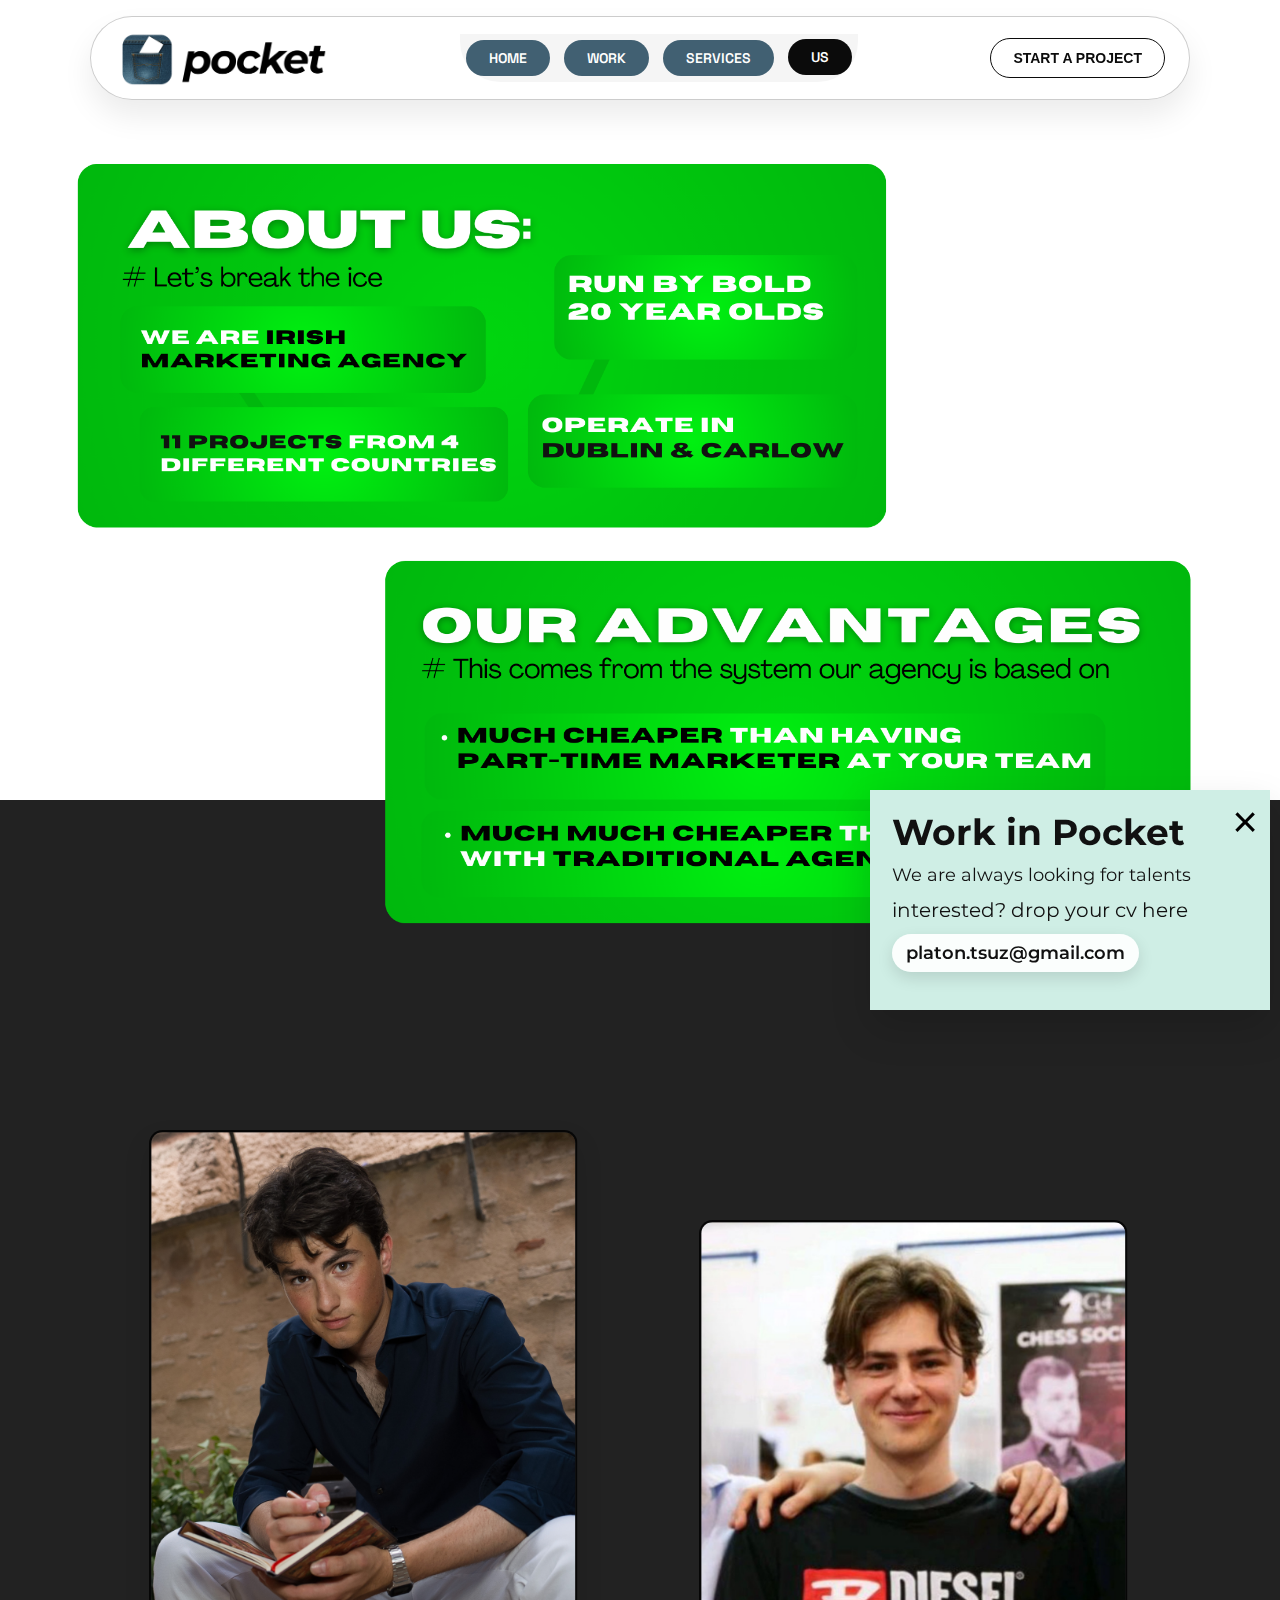
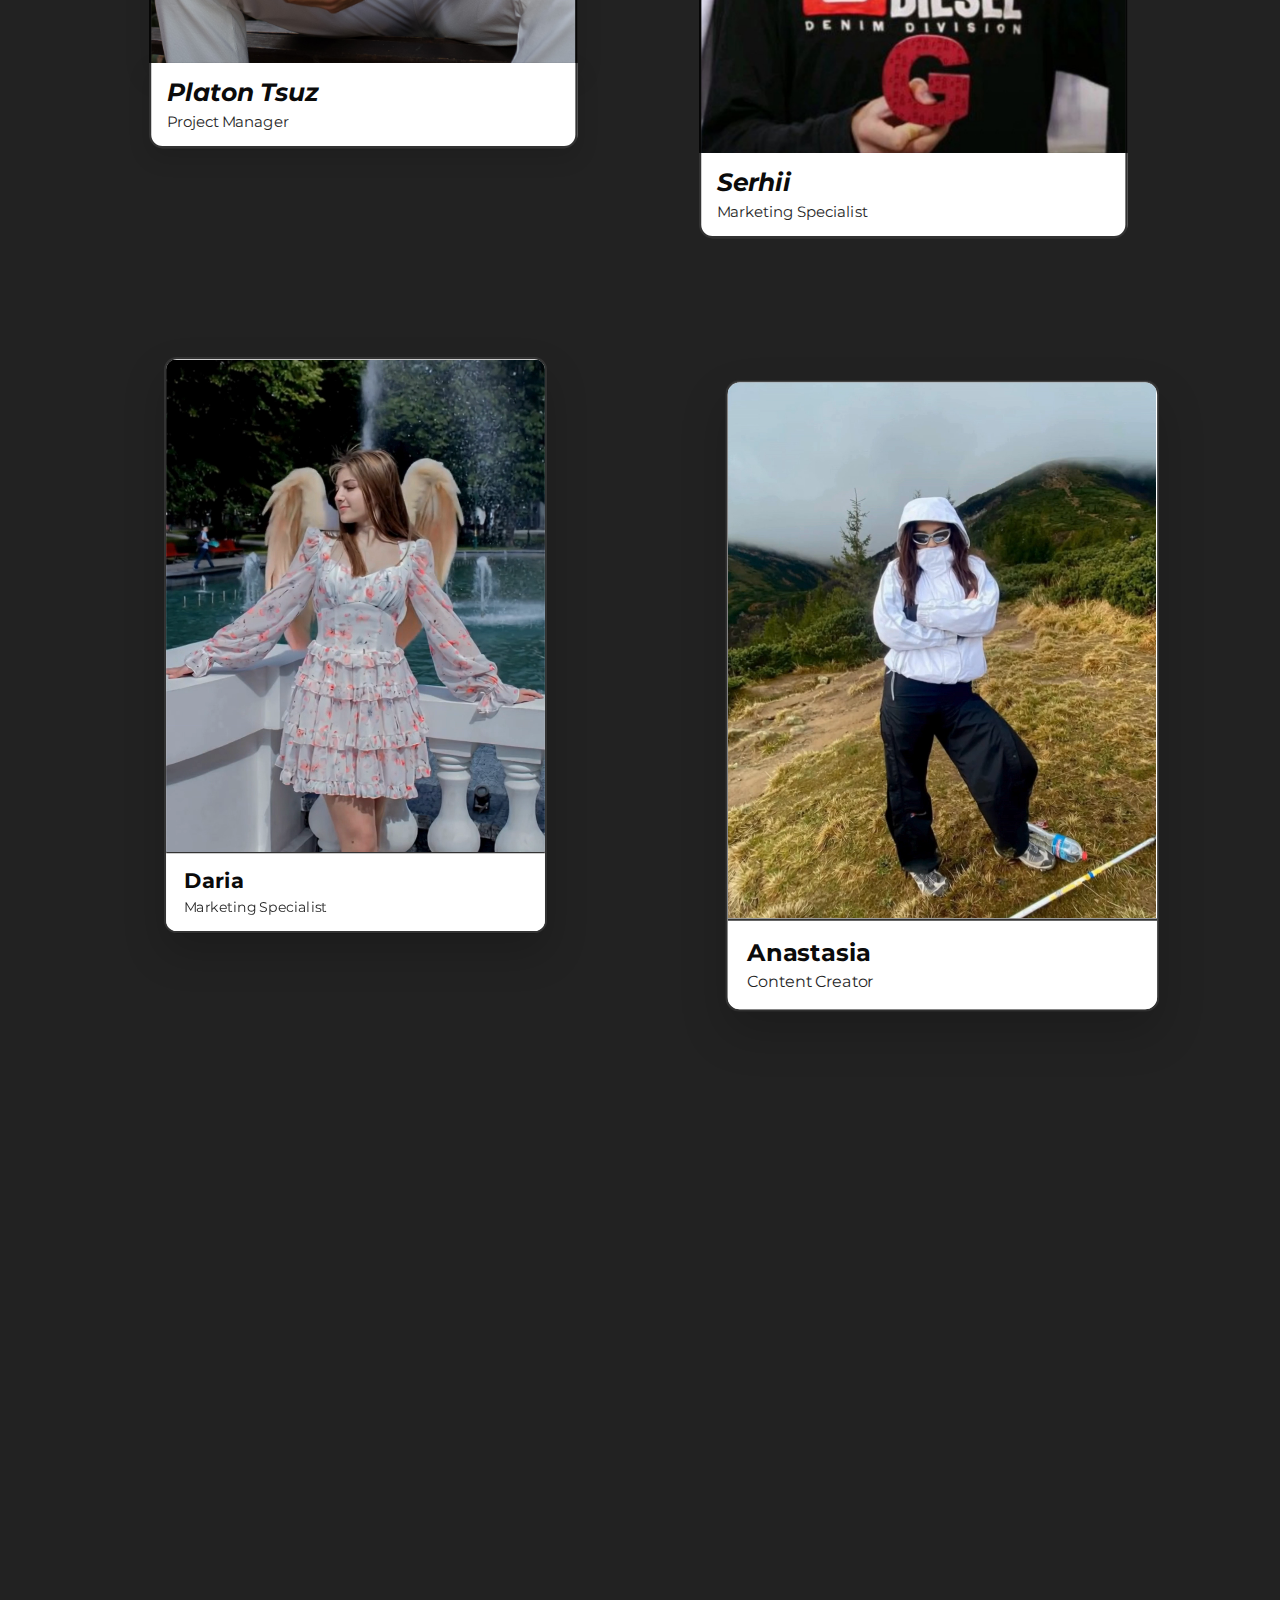
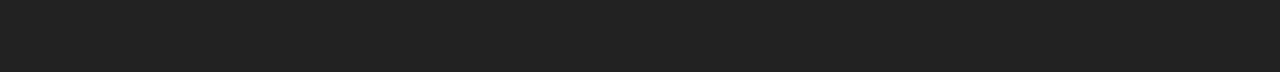
<file: us.html>
<!doctype html>
<html lang="en">
  <head>
    <meta charset="utf-8" />
    <meta name="viewport" content="width=device-width, initial-scale=1" />
    <title>Pocket Agency | Us</title>
    <link rel="stylesheet" href="styles.css" />
  </head>
  <body class="us-page">
    <header class="site-nav">
      <a class="logo" href="index.html">
        <img src="assets/logo.png" alt="Pocket Agency" />
      </a>
      <nav class="sub-nav">
        <a class="active" href="us.html#spirit">Spirit</a>
        <a href="us.html#roster">Roster</a>
      </nav>
      <nav class="nav-links">
        <a href="index.html">Home</a>
        <a href="work.html">Work</a>
        <a href="services.html">Services</a>
        <a class="active" href="us.html">Us</a>
      </nav>
      <button class="menu-toggle" type="button" aria-label="Open menu">
        <span></span>
        <span></span>
      </button>
      <button class="btn nav-cta magnetic">Start a Project</button>
    </header>

    <div class="mobile-menu" aria-hidden="true">
      <div class="mobile-menu-overlay"></div>
      <div class="mobile-menu-panel">
        <div class="mobile-menu-header">
          <a class="logo" href="index.html">
            <img src="assets/logo.png" alt="Pocket Agency" />
          </a>
          <button class="menu-close" type="button" aria-label="Close menu">
            <span></span>
            <span></span>
          </button>
        </div>
        <nav class="mobile-menu-links">
          <a href="index.html">Home</a>
          <a href="work.html">Work</a>
          <a href="services.html">Services</a>
          <a class="active" href="us.html#roster">About Us</a>
          <a href="#" data-contact>Contact Us</a>
        </nav>
      </div>
    </div>

    <main class="site">
      <section class="section us-top-images">
        <img src="assets/about us/about.png" alt="About us graphic" />
        <img src="assets/about us/adv.png" alt="Advantages graphic" />
      </section>
      <div class="us-popup" aria-hidden="false" data-draggable>
        <button class="us-popup-close" type="button" aria-label="Close popup">
          &times;
        </button>
        <h2>Work in Pocket</h2>
        <p class="us-popup-subtitle">We are always looking for talents</p>
        <p class="us-popup-text">interested? drop your cv here</p>
        <span class="us-popup-pill">platon.tsuz@gmail.com</span>
      </div>
      <section class="section us-hero-video">
        <div class="us-video-wrap us-video us-video-anastasia">
          <div class="us-video-card">
            <video
              class="hover-play us-video-media"
              src="assets/about us/anastasia.mp4"
              preload="metadata"
              muted
              playsinline
            ></video>
            <div class="us-video-info">
              <h3>Anastasia</h3>
              <p>Content Creator</p>
            </div>
          </div>
          <span class="us-video-pill">Anastasia - Content Creator</span>
        </div>
        <div class="us-video-wrap us-video us-video-right us-video-dasha">
          <div class="us-video-card">
            <video
              class="hover-play us-video-media"
              src="assets/about us/dasha.mp4"
              preload="metadata"
              muted
              playsinline
            ></video>
            <div class="us-video-info">
              <h3>Daria</h3>
              <p>Marketing Specialist</p>
            </div>
          </div>
          <span class="us-video-pill">Daria - Marketing Specialist</span>
        </div>
      </section>
      <!--
      <section class="section us-about">
        <div class="about-card">
          <h1>About us:</h1>
          <ul>
            <li>
              We are Irish marketing agency
            </li>
            <li>Run by bold 20 year olds</li>
            <li>
              11 projects from 4 different
              <br />
              countries
            </li>
            <li>Operate in Dublin &amp; Carlow</li>
          </ul>
        </div>
      </section>
      <section class="section us-advantages">
        <div class="advantages-card">
          <h2>Our Advantages:</h2>
          <div class="advantages-pills">
            <span class="pill" style="--float: 14px; --delay: 0s;">creative</span>
            <span class="pill" style="--float: -12px; --delay: 0.2s;">quick</span>
            <span class="pill" style="--float: 16px; --delay: 0.4s;">flexible</span>
            <span class="pill" style="--float: -10px; --delay: 0.6s;">affortable</span>
          </div>
          <ul>
            <li>
              much cheaper than having
              <br />
              part-time marketer at your team
            </li>
            <li>
              much much cheaper than
              <br />
              other agencies
            </li>
          </ul>
        </div>
      </section>
      -->
      <section class="section us-manager">
        <div class="us-profile-card us-profile-card--manager us-profile-card--shadow us-profile-card--platon">
          <img src="assets/about us/manager.png" alt="Platon Tsuz portrait" />
          <div class="us-profile-info">
            <h3>Platon Tsuz</h3>
            <p>Project Manager</p>
          </div>
        </div>
      </section>
      <section class="section us-manager">
        <div class="us-profile-card us-profile-card--manager us-profile-card--serhii">
          <img src="assets/about us/serega.png" alt="Serhii portrait" />
          <div class="us-profile-info">
            <h3>Serhii</h3>
            <p>Marketing Specialist</p>
          </div>
        </div>
      </section>
    </main>

    <div class="contact-modal" aria-hidden="true">
      <div class="contact-modal-overlay"></div>
      <div class="contact-modal-card" role="dialog" aria-modal="true">
        <h3>Let's Create Together:</h3>
        <p>pocketagency@outlook.com</p>
        <button class="contact-modal-close" type="button">Close</button>
      </div>
    </div>

    <script src="script.js"></script>
  </body>
</html>
</file>
<file: styles.css>
@import url("https://fonts.googleapis.com/css2?family=Montserrat:ital,wght@0,600;0,700;1,700&family=Space+Grotesk:wght@400;500;600;700&display=swap");

:root {
  --white: #ffffff;
  --black: #0b0b0b;
  --green: #00b80d;
  --gray: #1b1b1b;
  --shadow: rgba(0, 0, 0, 0.08);
}

* {
  box-sizing: border-box;
  margin: 0;
  padding: 0;
}

html {
  scroll-behavior: smooth;
}

body {
  font-family: "Space Grotesk", sans-serif;
  background: #00b80d;
  color: var(--black);
  overflow-x: auto;
}

body.g4-page {
  background: #00b80d;
}

body.services-page {
  background: #ffffff;
}

html.services-page,
body.services-page {
  background: #ffffff !important;
}

body.us-page {
  background: linear-gradient(
    to bottom,
    #ffffff 0 800px,
    #222222 800px 100%
  );
}

.us-top-images {
  display: none;
}

@media (min-width: 901px) {
  body.us-page .us-top-images {
    display: flex;
    align-items: flex-start;
    justify-content: space-between;
    gap: 40px;
    width: min(1200px, 92vw);
    margin: 140px auto 0;
    padding-top: 20px;
    transform: translateX(-185px);
  }

  body.us-page .us-top-images img {
    width: min(826px, 69.4vw);
    height: auto;
    display: block;
  }


  body.us-page .us-top-images img:first-child {
    transform: translate(100px, -50px);
  }

  body.us-page .us-top-images img:last-child {
    transform: translate(-460px, 350px);
  }
}

body.work-page {
  background: linear-gradient(
    to bottom,
    #00b80d 0 500px,
    #222222 500px 100%
  );
}

body.dragging-no-select,
body.dragging-no-select * {
  user-select: none;
  -webkit-user-select: none;
}

body.home-page {
  background: #03c11d;
}

.us-popup {
  position: fixed;
  top: 120px;
  right: 80px;
  width: 400px;
  height: 220px;
  background: #cfeee5;
  color: #111111;
  border-radius: 0;
  padding: 20px 22px;
  box-shadow: 0 18px 38px rgba(0, 0, 0, 0.15);
  font-family: "Montserrat", "Montserrat Alternates", "Segoe UI", sans-serif;
  z-index: 900;
  transition: opacity 0.25s ease, transform 0.25s ease;
  overflow: hidden;
  cursor: grab;
  will-change: transform;
}

@media (min-width: 901px) {
  body.us-page .us-popup {
    top: auto;
    right: -200px;
    bottom: -110px;
  }
}

.us-popup:active {
  cursor: grabbing;
}

.us-popup.is-dragging {
  transition: none;
  user-select: none;
  -webkit-user-select: none;
}

.us-popup.is-hidden {
  opacity: 0;
  pointer-events: none;
  transform: translateY(-10px);
}

.us-popup h2 {
  margin: 0 0 10px;
  font-size: 36px;
  font-weight: 700;
}

.us-popup-subtitle {
  margin: 0 0 12px;
  font-size: 18px;
}

.us-popup-text {
  margin: 0 0 12px;
  font-size: 20px;
}

.us-popup-pill {
  display: inline-flex;
  align-items: center;
  padding: 8px 14px;
  border-radius: 999px;
  background: rgba(255, 255, 255, 0.9);
  box-shadow: 0 6px 16px rgba(0, 0, 0, 0.12);
  font-size: 18px;
  font-weight: 600;
}

.us-popup-close {
  position: absolute;
  top: 10px;
  right: 12px;
  border: none;
  background: transparent;
  font-size: 44px;
  cursor: pointer;
  line-height: 1;
}

.us-popup-close:focus {
  outline: 2px solid rgba(0, 0, 0, 0.2);
  outline-offset: 2px;
}

.us-team-cards {
  display: none;
}

body.sb-page {
  background: #ffffff;
  overflow-x: hidden;
}

.us-hero-video {
  padding-top: 120px;
  padding-bottom: 40px;
}

.us-hero-video video {
  width: 100%;
  max-height: none;
  object-fit: contain;
  display: block;
  border-radius: 0;
  box-shadow: none;
  margin: 0 auto;
  transform: none;
  --us-shift-y: 0px;
}

.us-video-wrap {
  display: flex;
  flex-direction: column;
  align-items: center;
  position: relative;
}

.us-video-pill {
  display: none;
}

.us-hero-video .us-video-wrap {
  margin-bottom: 20px;
  animation: usVideoShake 3s ease-in-out infinite;
}

@keyframes usVideoShake {
  0%,
  76.7%,
  100% {
    transform: translateX(var(--us-shift, 0px)) translateY(var(--us-shift-y, 0px));
  }
  83.5% {
    transform: translateX(var(--us-shift, 0px))
      translateY(calc(var(--us-shift-y, 0px) - 2px))
      rotate(0.4deg);
  }
  93.4% {
    transform: translateX(var(--us-shift, 0px))
      translateY(calc(var(--us-shift-y, 0px) + 2px))
      rotate(-0.4deg);
  }
}

.us-hero-video .us-video-wrap:hover {
  animation-play-state: paused;
}

.us-hero-video .us-video-wrap {
  --us-shift: 470px;
}

.us-hero-video .us-video-wrap.us-video-right {
  --us-shift: -470px;
}

.us-video-card {
  width: 33.33%;
  border: 2px solid rgba(0, 0, 0, 0.8);
  background: #ffffff;
  border-radius: 12px;
  overflow: hidden;
  box-shadow: 0 18px 38px rgba(0, 0, 0, 0.18);
  pointer-events: auto;
}

.us-video-info {
  padding: 14px 16px 15px;
  border-top: 2px solid rgba(0, 0, 0, 0.8);
  background: #ffffff;
  font-family: "Montserrat", "Montserrat Alternates", "Segoe UI", sans-serif;
}

.us-video-info h3 {
  margin: 0 0 4px;
  font-size: 20px;
}

.us-video-info p {
  margin: 0;
  font-size: 13px;
  opacity: 0.9;
}

.us-manager {
  display: flex;
  justify-content: center;
  padding: 40px 0 80px;
}

.us-profile-card {
  width: min(420px, 80vw);
  border: 2px solid rgba(0, 0, 0, 0.8);
  background: #ffffff;
  border-radius: 12px;
  overflow: hidden;
  box-shadow: 0 18px 38px rgba(0, 0, 0, 0.18);
}

.us-profile-card img {
  display: block;
  width: 100%;
  height: auto;
  object-fit: cover;
}

.us-profile-info {
  padding: 14px 16px 15px;
  border-top: 2px solid rgba(0, 0, 0, 0.8);
  background: #ffffff;
  font-family: "Montserrat", "Montserrat Alternates", "Segoe UI", sans-serif;
}

.us-profile-info h3 {
  margin: 0 0 4px;
  font-size: 20px;
}

.us-profile-info p {
  margin: 0;
  font-size: 13px;
  opacity: 0.9;
}

.us-profile-card--manager {
  width: min(382px, 72vw);
  border: none !important;
  background: transparent !important;
  box-shadow: none !important;
  border-radius: 0;
  overflow: visible;
}

.us-profile-card--manager img {
  border: 2px solid rgba(0, 0, 0, 0.8);
  border-bottom: none;
  border-radius: 12px 12px 0 0;
}

.us-profile-card--manager .us-profile-info {
  border: 2px solid rgba(0, 0, 0, 0.8);
  border-top: none;
  border-radius: 0 0 12px 12px;
  margin-top: 0;
  padding: 13px 14px 14px;
}

.us-profile-card--manager .us-profile-info h3 {
  margin: 0 0 3px;
  font-size: 18px;
}

.us-profile-card--manager .us-profile-info p {
  font-size: 13px;
}

.us-profile-card--shadow img {
  box-shadow: 0 12px 24px rgba(0, 0, 0, 0.12);
}

.us-profile-card--shadow .us-profile-info {
  box-shadow: 0 8px 20px rgba(0, 0, 0, 0.12);
}

@media (min-width: 901px) {
  body.us-page .us-video-anastasia,
  body.us-page .us-video-dasha {
    position: relative;
    z-index: 40;
    pointer-events: auto;
    width: fit-content;
    margin-left: auto;
    margin-right: auto;
  }

  body.us-page .us-video-anastasia .us-video-card,
  body.us-page .us-video-dasha .us-video-card {
    position: relative;
    z-index: 41;
    pointer-events: auto;
    cursor: pointer;
  }

  body.us-page .us-profile-card--platon {
    transform: translate(-300px, -40px) scale(1.122);
    transform-origin: top left;
  }

  body.us-page .us-profile-card--serhii {
    transform: translate(250px, -850px) scale(1.122);
    transform-origin: top left;
  }

  body.us-page .us-video-dasha {
    z-index: 80;
    overflow: visible;
    transform: translate(-320px, -655px) scale(1.067) !important;
    transform-origin: top left;
    animation: none !important;
  }

  body.us-page .us-video-dasha .us-video-media {
    width: 104%;
    height: 104%;
    transform: translate(-2%, calc(-2% + 10px));
  }

  body.us-page .us-video-anastasia {
    z-index: 80;
    overflow: visible;
    transform: translate(190px, -90px) scale(1.21) !important;
    transform-origin: top left;
    animation: none !important;
  }
}



@media (max-width: 900px) {
  .home-press-me {
    padding: 0;
    margin-bottom: 0;
    margin-top: -200px;
  }
  .services-showcase .sb-banner-card,
  .services-showcase .g4-banner-card {
    display: none;
  }

  .services-footer-note {
    margin-top: 200px;
  }
  .us-video-wrap {
    display: block;
    position: relative;
    width: 100%;
  }

  .us-video-info {
    display: none;
  }

  .us-video-pill {
    display: inline-flex;
    align-items: center;
    position: absolute;
    top: 10px;
    left: calc(5% + 10px);
    padding: 6px 12px;
    border-radius: 999px;
    background: rgba(255, 255, 255, 0.85);
    color: #111111;
    font-size: 12px;
    font-weight: 600;
    font-family: "Montserrat", "Montserrat Alternates", "Segoe UI", sans-serif;
    z-index: 2;
  }

  .us-hero-video video {
    width: 90%;
    transform: translateX(0);
    animation: none;
    --us-shift-y: 0px;
  }

  .us-hero-video .us-video {
    --us-shift: 0px;
  }

  .us-hero-video .us-video-right {
    --us-shift: 0px;
  }

  .sb-carousel {
    display: none;
  }
}

@media (min-width: 901px) {
  body.us-page .us-team-cards {
    display: flex;
    gap: 60px;
    justify-content: space-between;
    width: min(900px, 92vw);
    margin: 10px auto 0;
    font-family: "Montserrat", "Montserrat Alternates", "Segoe UI", sans-serif;
  }

  body.us-page .us-profile-card {
    background: #e0e0e0;
    border-radius: 16px;
    padding: 18px 20px;
    width: min(360px, 40vw);
  }

  body.us-page .us-profile-card h3 {
    font-size: 22px;
    font-style: italic;
    font-weight: 700;
    margin: 0 0 4px;
  }

  body.us-page .profile-subtitle {
    margin: 0 0 10px;
    font-size: 14px;
  }

  body.us-page .us-profile-card ul {
    margin: 0 0 8px;
    padding-left: 18px;
    display: grid;
    gap: 6px;
    font-size: 14px;
  }

  body.us-page .profile-note {
    margin: 0;
    font-size: 13px;
    color: #2c2c2c;
  }

  body.us-page .us-profile-card.us-profile-card--manager {
    background: transparent;
    padding: 0;
    width: min(382px, 72vw);
  }

  body.us-page .us-profile-card-left {
    transform: translateX(470px);
  }

  body.us-page .us-profile-card-right {
    transform: translateX(-470px);
  }

  body.us-page .us-hero-video .us-video {
    --us-shift-y: -810px;
  }

  body.us-page .us-manager:last-of-type {
    margin-bottom: -900px;
  }
}

body.intro-locked {
  overflow: hidden;
}

body.modal-open {
  overflow: hidden;
}

html.modal-open {
  overflow: hidden;
  height: 100%;
  touch-action: none;
}

.contact-modal {
  position: fixed;
  inset: 0;
  display: flex;
  align-items: center;
  justify-content: center;
  opacity: 0;
  pointer-events: none;
  transition: opacity 0.3s ease;
  z-index: 1200;
}

.contact-modal-overlay {
  position: absolute;
  inset: 0;
  background: rgba(0, 0, 0, 0.35);
  backdrop-filter: blur(6px);
}

.contact-modal-card {
  position: relative;
  z-index: 1;
  background: #ffffff;
  color: #111111;
  padding: 24px 28px;
  border-radius: 16px;
  box-shadow: 0 18px 38px rgba(0, 0, 0, 0.18);
  text-align: center;
  font-family: "Montserrat", sans-serif;
}

.mobile-project-modal .contact-modal-card {
  transform: scale(0.9);
  transform-origin: center;
}

.contact-modal-card h3 {
  margin-bottom: 8px;
  font-size: 13px;
}

.contact-modal-card p {
  margin-bottom: 16px;
  font-size: 16px;
}

.mobile-project-modal .contact-modal-card p {
  margin-bottom: 15px;
}

.contact-modal-close {
  border: 0;
  padding: 8px 16px;
  border-radius: 999px;
  background: #111111;
  color: #ffffff;
  font-weight: 600;
  cursor: pointer;
}

.contact-modal.is-open {
  opacity: 1;
  pointer-events: auto;
}

.project-modal {
  position: fixed;
  inset: 0;
  display: flex;
  align-items: center;
  justify-content: center;
  opacity: 0;
  pointer-events: none;
  transition: opacity 0.3s ease;
  z-index: 1200;
}

.project-modal-overlay {
  position: absolute;
  inset: 0;
  background: rgba(0, 0, 0, 0.35);
  backdrop-filter: blur(6px);
}

.project-modal-card {
  position: relative;
  z-index: 1;
  background: #ffffff;
  color: #111111;
  padding: 24px 28px;
  border-radius: 16px;
  box-shadow: 0 18px 38px rgba(0, 0, 0, 0.18);
  text-align: center;
  font-family: "Montserrat", sans-serif;
  max-width: min(90vw, 420px);
}

.project-modal-card img {
  width: 100%;
  height: auto;
  border-radius: 12px;
  margin-bottom: 16px;
  display: block;
  transform: scale(1.2);
  transform-origin: center;
}

.project-modal-image-link {
  display: block;
  border: 0;
  padding: 0;
  background: transparent;
  width: 100%;
  cursor: pointer;
}

.image-viewer {
  position: fixed;
  inset: 0;
  display: flex;
  align-items: center;
  justify-content: center;
  opacity: 0;
  pointer-events: none;
  transition: opacity 0.3s ease;
  z-index: 1300;
}

.image-viewer-overlay {
  position: absolute;
  inset: 0;
  background: rgba(0, 0, 0, 0.65);
  backdrop-filter: blur(4px);
}

.image-viewer-card {
  position: relative;
  z-index: 1;
  width: min(92vw, 720px);
  max-height: 90vh;
  background: #ffffff;
  border-radius: 16px;
  padding: 16px;
  display: flex;
  flex-direction: column;
  gap: 12px;
  overflow: auto;
  -webkit-overflow-scrolling: touch;
  touch-action: pan-x pan-y;
}

.image-viewer-card img {
  width: 100%;
  height: auto;
  max-height: 80vh;
  object-fit: contain;
  user-select: none;
  transform: scale(var(--zoom, 1));
  transform-origin: center;
}

.image-viewer-controls {
  display: flex;
  gap: 8px;
}

.image-viewer-controls button {
  border: 0;
  padding: 6px 12px;
  border-radius: 999px;
  background: #111111;
  color: #ffffff;
  font-weight: 600;
  cursor: pointer;
}

.image-viewer-back {
  align-self: flex-start;
  border: 0;
  padding: 8px 14px;
  border-radius: 999px;
  background: #111111;
  color: #ffffff;
  font-weight: 600;
  cursor: pointer;
}

.image-viewer.is-open {
  opacity: 1;
  pointer-events: auto;
}


.project-modal-card h3 {
  margin-bottom: 8px;
  font-size: 13px;
}

.project-modal-card p {
  margin-bottom: 16px;
  font-size: 16px;
}

.project-modal-close {
  border: 0;
  padding: 8px 16px;
  border-radius: 999px;
  background: #111111;
  color: #ffffff;
  font-weight: 600;
  cursor: pointer;
}

.project-modal.is-open {
  opacity: 1;
  pointer-events: auto;
}

@media (min-width: 901px) {
  .contact-modal-card,
  .project-modal-card {
    transform: scale(2);
    transform-origin: center;
  }
}

@media (max-width: 900px) {
  .services-showcase .smm-grid {
    align-items: center;
  }

  .services-showcase .smm-card,
  .services-showcase .smm-card.freelance-card {
    margin-top: 20px;
    width: 100vw;
    padding: 0;
  }

  .services-showcase .smm-card:not(.freelance-card) {
    transform: translate(-14px, -115px) !important;
  }

  .services-showcase .smm-card.freelance-card {
    transform: translate(-29px, -150px) scale(0.4655) !important;
    transform-origin: center;
  }
}

a {
  color: inherit;
  text-decoration: none;
}

.site-nav {
  position: fixed;
  top: 16px;
  left: 50%;
  transform: translateX(-50%);
  width: min(1100px, 92vw);
  display: flex;
  align-items: center;
  justify-content: space-between;
  padding: 13px 24px;
  background: rgba(255, 255, 255, 0.92);
  backdrop-filter: blur(12px);
  z-index: 5;
  border: 1px solid rgba(0, 0, 0, 0.2);
  border-radius: 999px;
  box-shadow: 0 16px 30px rgba(0, 0, 0, 0.08);
}

.logo {
  display: inline-flex;
  align-items: center;
  font-size: 20px;
  font-weight: 700;
  letter-spacing: 2px;
}

.logo img {
  height: 56px;
  width: auto;
  display: block;
}

.nav-links {
  display: flex;
  gap: 14px;
  font-weight: 600;
  text-transform: uppercase;
  font-size: 14px;
  background: rgba(0, 0, 0, 0.04);
  padding: 6px;
  border-radius: 0 0 40px 40px;
}

.nav-links a {
  position: relative;
  padding: 9px 23px;
  border-radius: 999px;
  background: #416072;
  color: var(--white);
  transition: transform 0.25s ease, background 0.25s ease, color 0.25s ease;
}

.nav-links a:hover,
.nav-links a.active {
  background: var(--black);
  color: var(--white);
  transform: translateY(-1px);
}

.sub-nav {
  display: none;
}

.section {
  min-height: 100vh;
  padding: 130px 8vw 100px;
  position: relative;
}

.hero {
  display: grid;
  place-items: center;
}

.home-video-hero {
  padding: 0;
  margin: 0 0 32px 0;
  min-height: auto;
}

.home-video-banner {
  min-height: auto;
  padding: 0;
  margin: 0;
  width: 100%;
  height: 250px;
  background: #222222;
  display: flex;
  align-items: center;
  justify-content: center;
  position: relative;
}

.home-video-banner .home-banner-text {
  margin: 0;
  color: #ffffff;
  font-size: clamp(31px, 3.3vw, 66px);
  font-weight: 600;
  text-transform: uppercase;
  font-family: "Montserrat", "Montserrat Alternates", "Segoe UI", sans-serif;
  position: absolute;
  left: 30px;
}

.home-video-banner .home-banner-text span {
  text-transform: none;
  font-style: italic;
}

.home-banner-cta {
  position: absolute;
  right: 30px;
  top: 50%;
  transform: translateY(-50%);
  padding: clamp(11px, 1.32vw, 31px) clamp(22px, 2.64vw, 62px);
  background: #415e6f;
  color: #ffffff;
  border: none;
  border-radius: 0;
  font-family: "Montserrat", "Montserrat Alternates", "Segoe UI", sans-serif;
  font-size: clamp(15px, 1.98vw, 40px);
  font-weight: 600;
  text-transform: uppercase;
  cursor: pointer;
  transition: transform 0.25s ease, box-shadow 0.25s ease, filter 0.25s ease;
}

.home-banner-cta:hover {
  transform: translateY(-50%) scale(1.04);
  box-shadow: 0 10px 24px rgba(0, 0, 0, 0.25);
  filter: brightness(1.05);
}

.home-footer-banner {
  min-height: auto;
  padding: 0;
  margin-top: 80px;
  background: #111111;
  color: #ffffff;
}

.home-footer-inner {
  width: min(1100px, 92vw);
  margin: 0 auto;
  padding: 28px 0 36px;
  text-align: center;
  font-family: "Montserrat", "Montserrat Alternates", "Segoe UI", sans-serif;
}

.home-footer-inner h3 {
  margin: 0 0 8px;
  font-size: clamp(20px, 2.6vw, 32px);
  text-transform: uppercase;
  letter-spacing: 1px;
}

.home-footer-inner p {
  margin: 6px 0;
  font-size: clamp(12px, 1.6vw, 18px);
  text-transform: lowercase;
}

.home-press-me {
  min-height: auto;
  padding: 40px 0 80px;
  display: flex;
  justify-content: center;
}

.press-me-cta {
  padding: 18px 48px;
  border-radius: 999px;
  border: 2px solid rgba(0, 0, 0, 0.25);
  font-family: "Montserrat", "Montserrat Alternates", "Segoe UI", sans-serif;
  font-size: 20px;
  font-weight: 700;
  text-transform: uppercase;
  color: #ffffff;
  background: #7d4cff;
  cursor: pointer;
  box-shadow:
    0 10px 24px rgba(0, 0, 0, 0.25),
    inset 0 6px 10px rgba(255, 255, 255, 0.2),
    inset 0 -6px 12px rgba(0, 0, 0, 0.25);
  animation: pressBlink 1.4s ease-in-out infinite;
}

@keyframes pressBlink {
  0%,
  100% {
    background: #7d4cff;
    color: #ffffff;
    box-shadow:
      0 10px 24px rgba(0, 0, 0, 0.25),
      inset 0 6px 10px rgba(255, 255, 255, 0.2),
      inset 0 -6px 12px rgba(0, 0, 0, 0.25);
  }
  50% {
    background: #ffd64a;
    color: #111111;
    box-shadow:
      0 10px 24px rgba(0, 0, 0, 0.2),
      inset 0 6px 10px rgba(255, 255, 255, 0.35),
      inset 0 -6px 12px rgba(0, 0, 0, 0.2);
  }
}

.home-video-hero-media {
  width: 100%;
  height: auto;
  max-height: none;
  object-fit: contain;
  display: block;
  border: none;
  transform: translate(3px, 100px);
}

.home-video-hero .mobile-video {
  display: none;
  transform: none;
}

.page-hero {
  min-height: 60vh;
  display: flex;
  align-items: center;
}

.hero-content {
  max-width: 800px;
  text-align: center;
}

.hero-title {
  font-size: clamp(48px, 8vw, 110px);
  line-height: 0.9;
  letter-spacing: -2px;
  text-transform: uppercase;
}

.hero-title.hero-title-alt {
  font-size: clamp(36px, 6.1vw, 85px);
}

.hero-title-alt {
  color: var(--black);
  font-family: "Montserrat", sans-serif;
  font-style: italic;
  text-transform: none;
}

.hero-cursive {
  font-style: italic;
}

.hero-title-alt span {
  display: block;
}

.hero-title-alt .hero-cursive {
  display: inline;
}

.hero-subline {
  font-size: 0.5em;
  margin-top: 18px;
  line-height: 0.9;
}

.hero-subline.hero-accent {
  color: #ffffff;
}

.hero-subline.hero-accent .hero-subline-underline {
  color: #ffffff;
  text-decoration-color: #ffffff;
}

.hero-subline-line {
  display: block;
  line-height: 0.85;
}

.hero-subline-stack {
  margin-top: -30px;
}

.hero-subline-gap {
  margin-top: 170px;
}

.hero-headline {
  margin-bottom: 80px;
}

.hero-subline-underline {
  text-decoration: underline;
  text-decoration-thickness: 2px;
  text-underline-offset: 4px;
}

.g4-hero {
  min-height: 80vh;
  padding-top: 140px;
}

.g4-media {
  width: 100%;
  margin: 0;
  border: 2px solid rgba(0, 0, 0, 0.8);
  border-radius: 24px;
  overflow: hidden;
  box-shadow: 0 30px 60px rgba(0, 0, 0, 0.18);
  position: relative;
}

.g4-media .g4-video {
  width: 100%;
  height: clamp(360px, 70vh, 720px);
  object-fit: cover;
  display: block;
}

.g4-secondary {
  min-height: auto;
  padding: 40px 6vw;
}

@media (min-width: 901px) {
  /* Keep G4 desktop drag behavior aligned with Fastiv (no base transform). */
  body.g4-page .g4-secondary .resizable-box {
    transform: none;
    transform-origin: center center;
  }
}

.g4-video-secondary {
  width: 100%;
  height: 100%;
  display: block;
  margin: 0 auto;
  border-radius: 24px;
  object-fit: cover;
  pointer-events: none;
  user-select: none;
}

.g4-image-secondary {
  width: 100%;
  height: auto;
  display: block;
  margin: 0 auto;
  border-radius: 24px;
  object-fit: cover;
  pointer-events: none;
  user-select: none;
}

.sb-hero {
  padding-top: 150px;
}

.sb-gallery {
  padding: 40px 6vw;
}

.sb-gallery-track {
  display: flex;
  gap: 14px;
  overflow-x: auto;
  scroll-snap-type: x mandatory;
}

.sb-gallery-track img {
  height: 280px;
  width: auto;
  border-radius: 18px;
  scroll-snap-align: start;
  flex: 0 0 auto;
  box-shadow: 0 12px 28px rgba(0, 0, 0, 0.18);
}

.sb-cover {
  padding: 0;
  min-height: 100vh;
}

@media (max-width: 900px) {
  .sb-cover {
    padding-bottom: 400px;
  }
}

.sb-cover-video {
  width: 100%;
  height: auto;
  object-fit: cover;
  display: block;
  margin: 0 auto;
  border-radius: 0;
  box-shadow: none;
}

.sb-cover-mobile {
  display: block;
}

.sb-cover-desktop {
  display: none;
}

.sb-tags {
  display: none;
  gap: 12px;
  margin: 16px 0 0 5vw;
  width: min(90vw, 520px);
  justify-content: flex-start;
  flex-wrap: wrap;
}

.sb-tags span {
  padding: 6px 14px;
  border-radius: 999px;
  background: rgba(0, 184, 13, 0.35);
  color: #ffffff;
  font-size: 13px;
  font-weight: 600;
  text-transform: lowercase;
  letter-spacing: 0.2px;
  animation: sbFloat 3.2s ease-in-out infinite;
}

.sb-mobile-text,
.sb-mobile-meta {
  display: none;
}

.sb-mobile-copy {
  display: none;
}

.sb-sub-video {
  display: none;
}

.sb-sub-video-desktop {
  display: none;
}
@media (max-width: 900px) {
  .sb-mobile-text {
    display: block;
    width: min(90vw, 520px);
    margin: 18px 0 0 5vw;
    text-align: left;
  }

  .sb-mobile-text h2 {
    font-size: 36px;
    line-height: 1.1;
    margin: 0;
    font-weight: 700;
    font-family: "Montserrat", "Montserrat Alternates", "Segoe UI", sans-serif;
  }

  .sb-tags {
    display: flex;
  }

  .sb-tags span {
    background: #00b80d;
    padding: 9px 20px;
    font-size: 18px;
  }

  .sb-tags .sb-tag-smm {
    background: #f6a0a8;
  }

  .sb-mobile-meta {
    display: block;
    width: min(90vw, 520px);
    margin: 14px 0 0 5vw;
    text-align: left;
    font-size: 14px;
    font-weight: 600;
    letter-spacing: 0.4px;
  }

  .sb-mobile-meta p {
    margin: 4px 0;
    text-transform: uppercase;
  }

  .sb-mobile-copy {
    display: block;
    width: min(90vw, 520px);
    margin: 96px 0 0 5vw;
    text-align: left;
    font-size: 14px;
    line-height: 1.6;
    font-family: "Montserrat", "Montserrat Alternates", "Segoe UI", sans-serif;
  }

  .sb-mobile-copy p {
    margin: 0 0 12px;
  }

  .sb-sub-video {
    display: block;
    width: 100%;
    height: auto;
    margin: 60px auto 0;
    border-radius: 0;
    box-shadow: none;
  }
}

.sb-desktop-text {
  display: none;
}

.sb-desktop-tags {
  display: flex;
  gap: 10px;
  flex-wrap: wrap;
  margin: 18px 0 24px;
}

.sb-desktop-tags span {
  padding: 10px 22px;
  border-radius: 999px;
  background: #00b80d;
  color: #ffffff;
  font-size: 18px;
  font-weight: 600;
  text-transform: lowercase;
  letter-spacing: 0.2px;
  animation: sbFloat 3.2s ease-in-out infinite;
}

.sb-desktop-tags .sb-tag-design {
  transform: translateX(30px);
}

@keyframes sbFloat {
  0%,
  100% {
    transform: translateY(0);
  }
  50% {
    transform: translateY(-6px);
  }
}

@media (min-width: 901px) {
  .sb-cover-mobile {
    display: none;
  }

  .sb-cover-desktop {
    display: block;
  }

  .sb-mobile-text,
  .sb-mobile-meta {
    display: none;
  }

  .sb-desktop-text {
    display: grid;
    grid-template-columns: minmax(240px, 1fr) minmax(320px, 1.4fr);
    gap: 56px;
    width: min(1100px, 90vw);
    margin: 56px auto 0;
    align-items: start;
    font-family: "Montserrat", "Montserrat Alternates", "Segoe UI", sans-serif;
  }

  .sb-desktop-left {
    display: flex;
    flex-direction: column;
    gap: 12px;
    transform: translateX(-100px);
  }

  .sb-desktop-eyebrow {
    font-size: 35px;
    font-weight: 700;
    letter-spacing: 0.5px;
    text-transform: uppercase;
  }

  .sb-desktop-location {
    margin-top: 28px;
    font-size: 23px;
    font-weight: 500;
    letter-spacing: 0.6px;
    text-transform: uppercase;
  }

  .sb-desktop-right h2 {
    font-size: clamp(34px, 3.7vw, 60px);
    margin: 0 0 18px;
    line-height: 1.05;
    white-space: nowrap;
  }

  .sb-desktop-right p {
    font-size: 20px;
    line-height: 1.6;
    margin: 0 0 18px;
    max-width: 520px;
  }

  .sb-desktop-right {
    position: relative;
  }

  .sb-foxfront {
    position: absolute;
    left: -280px;
    top: 350px;
    width: 190px;
    height: auto;
    z-index: 2;
    pointer-events: none;
  }

  .sb-desktop-extra {
    margin-top: 150px;
  }

  .sb-desktop-extra p {
    font-size: 20px;
    line-height: 1.6;
    margin: 0 0 18px;
    max-width: 520px;
  }

  .sb-carousel {
    margin-top: 40px;
    width: 100vw;
    max-width: 100vw;
    margin-left: calc(50% - 50vw);
    transform: translateX(-160px);
    padding-right: 160px;
    box-sizing: border-box;
  }

  .sb-carousel-header {
    display: flex;
    align-items: center;
    justify-content: space-between;
    margin-bottom: 16px;
  }

  .sb-carousel-header h3 {
    margin: 0;
    font-size: 20px;
    letter-spacing: 0.6px;
    text-transform: uppercase;
  }

  .sb-carousel-actions {
    display: flex;
    gap: 10px;
  }

  .sb-carousel-btn {
    width: 38px;
    height: 38px;
    border-radius: 999px;
    border: 2px solid rgba(0, 0, 0, 0.8);
    background: #ffffff;
    color: #111111;
    font-size: 22px;
    line-height: 1;
    cursor: pointer;
    transition: transform 0.2s ease, background 0.2s ease;
  }

  .sb-carousel-btn:hover {
    transform: translateY(-2px);
    background: rgba(0, 0, 0, 0.06);
  }

  .sb-carousel-track {
    display: flex;
    gap: 0;
    overflow-x: auto;
    padding-bottom: 8px;
    scroll-snap-type: x mandatory;
    scrollbar-width: none;
    scroll-behavior: smooth;
  }

  .sb-carousel-track::-webkit-scrollbar {
    height: 0;
  }

  .sb-carousel-track::-webkit-scrollbar-thumb {
    background: transparent;
  }

  .sb-carousel-item {
    margin: 0;
    flex: 0 0 100%;
    border-radius: 16px;
    border: 2px solid rgba(0, 0, 0, 0.85);
    overflow: hidden;
    scroll-snap-align: start;
    background: #ffffff;
  }

  .sb-carousel-item img {
    display: block;
    width: 100%;
    height: auto;
    object-fit: cover;
  }

  .sb-desktop-right p:first-of-type {
    margin-top: 70px;
  }

  .sb-sub-video-desktop {
    display: block;
    width: 100vw;
    height: auto;
    margin-top: 40px;
    margin-left: 50%;
    transform: translateX(calc(-50% - 250px));
    max-width: 100vw;
    border-radius: 0;
    box-shadow: none;
  }

  .sb-desktop-branding-pill {
    display: inline-block;
    margin-top: 48px;
    margin-left: calc(-1 * (50vw - 50%));
    padding: 10px 22px;
    border-radius: 999px;
    background: #00b80d;
    color: #ffffff;
    font-size: 18px;
    font-weight: 600;
    text-transform: lowercase;
    letter-spacing: 0.2px;
    transform: translateX(-150px) scale(4);
    transform-origin: left top;
  }
}

.pocket-top {
  padding-top: 80px;
  min-height: auto;
}

.pocket-top .g4-image-secondary,
.pocket-top .g4-video-secondary {
  transform: scale(1.1) translateY(50px);
  transform-origin: top center;
}

@media (max-width: 820px) {
  .pocket-top .g4-image-secondary,
  .pocket-top .g4-video-secondary {
    transform: none;
  }
}

.resizable-box {
  width: min(1200px, 92vw);
  height: auto;
  position: relative;
  margin: 0 auto;
  cursor: grab;
}

.resizable-box:active {
  cursor: grabbing;
}

.resizer-handle {
  display: none;
}

.g4-title {
  position: absolute;
  left: 30px;
  bottom: 30px;
  padding: 12px 20px;
  font-family: "Montserrat", sans-serif;
  font-size: clamp(28px, 4vw, 56px);
  color: var(--white);
  background: rgba(0, 0, 0, 0.35);
  backdrop-filter: blur(12px);
  border-radius: 999px;
  text-transform: uppercase;
  letter-spacing: 1px;
}

.g4-tags {
  position: absolute;
  right: 30px;
  bottom: 36px;
  display: flex;
  gap: 16px;
  font-family: "Montserrat", sans-serif;
  font-size: clamp(14px, 2vw, 28px);
  text-transform: uppercase;
  color: var(--white);
}

.g4-tags span {
  padding: 10px 16px;
  background: rgba(0, 0, 0, 0.35);
  backdrop-filter: blur(12px);
  border-radius: 999px;
  letter-spacing: 1px;
}

.g4-tags .tag-tight {
  padding: 8px 12px;
}

.hero-accent {
  color: rgb(0, 184, 13);
}

.hero-shake {
  display: inline-block;
  animation: softShake 1.6s ease-in-out infinite;
}

@keyframes softShake {
  0%,
  100% {
    transform: translate(0, 0) rotate(0deg);
  }
  30% {
    transform: translate(-2px, 1px) rotate(-0.6deg);
  }
  60% {
    transform: translate(2px, -1px) rotate(0.6deg);
  }
}

.page-title {
  font-size: clamp(42px, 6vw, 96px);
  line-height: 0.9;
  letter-spacing: -2px;
  text-transform: uppercase;
}

.tagline {
  margin-top: 24px;
  font-size: 18px;
  max-width: 520px;
}

.accent {
  color: var(--green);
}

.hero-actions {
  margin-top: 32px;
  display: flex;
  gap: 16px;
  flex-wrap: wrap;
}

.home-showcase {
  padding-top: 10px;
}

.home-showcase-inner {
  width: min(1100px, 92vw);
  margin: 0 auto;
  display: grid;
  gap: 28px;
  transform: translateY(-150px);
}

.home-showcase-text {
  position: relative;
  min-height: 120px;
  display: flex;
  align-items: center;
  justify-content: center;
}

.home-viral {
  font-size: clamp(20px, 3vw, 34px);
  font-style: italic;
  font-weight: 600;
  text-transform: lowercase;
}

.home-arrow {
  position: absolute;
  right: calc(-6% + 300px);
  top: calc(-10% - 185px);
  width: clamp(90px, 16vw, 190px);
  height: auto;
  display: block;
}

.home-media {
  display: grid;
  grid-template-columns: repeat(2, minmax(220px, 1fr));
  gap: 24px;
  align-items: end;
  margin: 0 auto;
  transform: translate(70px, -60px) scale(0.85);
  transform-origin: top center;
}

.home-video,
.home-image {
  width: 100%;
  height: auto;
  display: block;
  border-radius: 22px;
}

@media (min-width: 901px) {
  body.home-page .hero,
  body.home-page .home-showcase,
  body.home-page .home-footer-banner,
  body.home-page .home-press-me {
    display: none;
  }

  .home-media {
    transform: translate(clamp(0px, 6vw, 70px), clamp(-140px, -8vw, -60px))
      scale(0.85);
  }

  .home-video-desktop {
    transform: translate(
        clamp(-350px, -12vw, -30px),
        calc(clamp(-760px, -18vw, -120px) - 250px)
      )
      scale(1.3);
  }

  .home-logo-block {
    transform: translate(-530px, -570px);
  }
}

.home-video-mobile {
  display: none;
}

.home-logo-block {
  display: flex;
  flex-direction: column;
  align-items: center;
  gap: 14px;
  margin: 0 auto;
  width: min(320px, 100%);
  transform: translate(-80px, 130px);
}

.home-logo-desc {
  color: #000;
  text-align: center;
}

.home-logo-desc h3 {
  margin: 6px 0 4px;
  font-size: 18px;
  font-weight: 700;
}

  .home-logo-desc p {
    margin: 0;
    font-size: 14px;
    opacity: 0.9;
  }

  /* Hero ordering & button sizing on mobile */
  .hero-title {
    order: 1;
  }

  .hero-subline-stack,
  .hero-subline-gap {
    order: 2;
  }

  .mobile-bar {
    order: 3;
    transform: scale(0.8);
    transform-origin: center;
    margin-top: 16px;
  }

.home-pills {
  display: flex;
  gap: 16px;
}

.home-pill {
  display: inline-flex;
  padding: 12px 24px;
  border-radius: 999px;
  background: rgba(0, 0, 0, 0.35);
  backdrop-filter: blur(12px);
  color: var(--white);
  font-family: "Montserrat", sans-serif;
  font-size: 28px;
  text-transform: uppercase;
  letter-spacing: 1px;
}

.home-logo-btn {
  border: none;
  background: transparent;
  padding: 0;
  cursor: pointer;
  display: inline-flex;
}

.home-logo-btn {
  position: relative;
}

.home-logo-btn .swap-base,
.home-logo-btn .swap-hover {
  transition: opacity 0.6s ease;
}


.home-logo-btn .swap-hover {
  position: absolute;
  inset: 0;
  opacity: 0;
}

.home-logo-btn:hover .swap-base {
  opacity: 0;
}

.home-logo-btn:hover .swap-hover {
  opacity: 1;
}

 .home-logo-btn .swap-base,
 .home-logo-btn .swap-hover {
  animation: gentleShake 0.6s ease-in-out infinite;
}

.home-logo-btn:hover .swap-base,
.home-logo-btn:hover .swap-hover {
  animation: none;
}

@keyframes gentleShake {
  0% {
    transform: rotate(0deg);
  }
  25% {
    transform: rotate(-1.2deg);
  }
  50% {
    transform: rotate(1deg);
  }
  75% {
    transform: rotate(-0.8deg);
  }
  100% {
    transform: rotate(0deg);
  }
}

.btn {
  border: 1px solid var(--black);
  background: transparent;
  color: var(--black);
  padding: 14px 28px;
  font-size: 14px;
  font-weight: 600;
  text-transform: uppercase;
  cursor: pointer;
  transition: transform 0.25s ease, background 0.25s ease, color 0.25s ease,
    border-color 0.25s ease;
  position: relative;
  overflow: hidden;
}

.btn.primary {
  background: var(--green);
  border-color: var(--green);
  color: var(--black);
}

.btn.ghost:hover,
.btn.primary:hover {
  background: var(--black);
  color: var(--white);
  border-color: var(--black);
}

.nav-cta {
  border-color: var(--black);
  border-radius: 999px;
  padding: 11px 22px;
}

.menu-toggle {
  display: none;
  width: 44px;
  height: 44px;
  border: 1px solid rgba(0, 0, 0, 0.2);
  border-radius: 999px;
  background: var(--white);
  align-items: center;
  justify-content: center;
  gap: 6px;
  cursor: pointer;
  transition: transform 0.2s ease, opacity 0.2s ease;
  position: relative;
}

.menu-toggle span {
  position: absolute;
  left: 50%;
  display: block;
  width: 20px;
  height: 2px;
  background: var(--black);
  transition: transform 0.3s ease, opacity 0.3s ease;
}

.menu-toggle span:nth-child(1) {
  transform: translate(-50%, -7px);
}

.menu-toggle span:nth-child(2) {
  transform: translate(-50%, 1px);
}

.menu-toggle span:nth-child(3) {
  transform: translate(-50%, 9px);
}

.menu-open .menu-toggle {
  transform: scale(0.95);
  opacity: 0.7;
}

.menu-open .menu-toggle span:first-child {
  transform: translate(-50%, 0) rotate(45deg);
}

.menu-open .menu-toggle span:last-child {
  transform: translate(-50%, 0) rotate(-45deg);
}

.menu-open .menu-toggle span:nth-child(2) {
  opacity: 0;
}
 .mobile-menu {
   position: fixed;
   left: 0;
   right: 0;
   top: 102px;
   height: calc(100vh - 222px);
   bottom: auto;
   pointer-events: none;
   opacity: 0;
   transition: opacity 0.4s ease;
   z-index: 9;
 }

 body.menu-open,
 html.menu-open {
   overflow: hidden;
   height: 100%;
 }

.mobile-menu-overlay {
  position: absolute;
  inset: 0;
  background: transparent;
  opacity: 0;
  transform: translateY(-10px);
  transition: opacity 0.4s ease, transform 0.4s ease;
}

.mobile-menu-panel {
  position: relative;
  z-index: 1;
  padding: 14px 26px 30px;
  height: 100%;
  display: flex;
  flex-direction: column;
  gap: 60px;
  color: var(--white);
  background: #ffffff;
  color: var(--black);
  max-width: 420px;
  width: 92vw;
  margin: 0 auto;
  border-radius: 22px;
  box-shadow: 0 18px 40px rgba(0, 0, 0, 0.16);
  transform: translateY(-20px);
  opacity: 0;
  transition: transform 0.4s ease, opacity 0.4s ease;
}

.mobile-menu-header {
  display: flex;
  align-items: center;
  justify-content: flex-end;
}

.mobile-menu .logo {
  display: none;
}

.menu-close {
  width: 44px;
  height: 44px;
  border: 1px solid rgba(255, 255, 255, 0.4);
  border-radius: 999px;
  background: transparent;
  display: inline-flex;
  align-items: center;
  justify-content: center;
  gap: 6px;
  cursor: pointer;
}

.menu-close span {
  width: 18px;
  height: 2px;
  background: var(--white);
  display: block;
}

.menu-close span:first-child {
  transform: rotate(45deg);
}

.menu-close span:last-child {
  transform: rotate(-45deg);
}

.mobile-menu-links {
  display: flex;
  flex-direction: column;
  gap: 18px;
  margin-top: -60px;
  font-size: clamp(31px, 8.6vw, 43px);
  font-weight: 700;
  font-style: italic;
  text-transform: lowercase;
}

.mobile-menu-links a {
  color: var(--black);
  opacity: 0;
  transform: translateY(-12px);
  transition: opacity 0.35s ease, transform 0.35s ease;
}

.mobile-menu-links a.active {
  color: #52ce7f;
}

.mobile-menu-links a:nth-child(5) {
  margin-top: 30px;
  color: #0b2c4f;
}

.menu-open .mobile-menu {
  pointer-events: auto;
  opacity: 1;
}

.menu-open .mobile-menu-overlay {
  opacity: 1;
  transform: translateY(0);
}

.menu-open .mobile-menu-panel {
  opacity: 1;
  transform: translateY(0);
}

.menu-open .mobile-menu-links a {
  opacity: 1;
  transform: translateY(0);
}

.menu-open .mobile-menu-links a:nth-child(1) {
  transition-delay: 0.08s;
}

.menu-open .mobile-menu-links a:nth-child(2) {
  transition-delay: 0.14s;
}

.menu-open .mobile-menu-links a:nth-child(3) {
  transition-delay: 0.2s;
}

.menu-open .mobile-menu-links a:nth-child(4) {
  transition-delay: 0.26s;
}

.menu-open .mobile-menu-links a:nth-child(5) {
  transition-delay: 0.32s;
}

.menu-open .site {
  filter: blur(6px);
}

.floating-shapes .shape {
  position: absolute;
  border: 2px solid var(--black);
  opacity: 0.2;
  animation: float 12s ease-in-out infinite;
}

.floating-shapes .cube-cta {
  opacity: 1;
}

.shape.s1 {
  width: 140px;
  height: 140px;
  top: 15%;
  left: 10%;
  animation-delay: 0s;
}

.shape.s2 {
  width: 90px;
  height: 90px;
  bottom: 20%;
  left: 20%;
  animation-delay: 2s;
}

.shape.s3 {
  width: 160px;
  height: 160px;
  top: 20%;
  right: 15%;
  animation-name: cubeFloatShake;
  animation-duration: 6s;
  animation-timing-function: ease-in-out;
  animation-iteration-count: infinite;
  animation-delay: 3s;
}

.shape.s4 {
  width: 110px;
  height: 110px;
  bottom: 25%;
  right: 25%;
  animation-delay: 1s;
}

.cube-cta {
  opacity: 1;
  border-radius: 14px;
  border: 2px solid var(--black);
  font-family: "Montserrat", sans-serif;
  font-size: 18px;
  text-transform: uppercase;
  letter-spacing: 1px;
  cursor: pointer;
  background: var(--green);
  color: var(--black);
  transition: transform 0.2s ease;
  box-shadow:
    inset 10px 10px 0 rgba(255, 255, 255, 0.2),
    inset -10px -10px 0 rgba(0, 0, 0, 0.2);
  position: relative;
  overflow: visible;
}

@media (min-width: 901px) {
  .hero-content {
    transform: translateX(calc(clamp(30px, 12vw, 250px) + 150px));
  }

  .cube-cta {
    --press-x: clamp(30px, 8vw, 150px);
    transform: translateX(var(--press-x));
  }
}

.mobile-bar {
  display: none;
}

.cube-cta:hover {
  animation: cubeShake 0.5s ease-in-out infinite;
}

.cube-cta::before,
.cube-cta::after {
  content: "";
  position: absolute;
  border-radius: 12px;
  pointer-events: none;
  display: none;
}

.cube-cta.cube-purple {
  background: rgba(107, 44, 255, 0.7);
  color: var(--white);
}

@keyframes cubeShake {
  0% {
    transform: translateX(var(--press-x, 0px)) rotate(0deg);
  }
  25% {
    transform: translateX(var(--press-x, 0px)) rotate(-1deg);
  }
  50% {
    transform: translateX(var(--press-x, 0px)) rotate(1deg);
  }
  75% {
    transform: translateX(var(--press-x, 0px)) rotate(-1deg);
  }
  100% {
    transform: translateX(var(--press-x, 0px)) rotate(0deg);
  }
}
  25% {
    transform: translateY(-6px) rotate(-1deg);
  }
  50% {
    transform: translateY(-6px) rotate(1deg);
  }
  75% {
    transform: translateY(-6px) rotate(-0.5deg);
  }
  100% {
    transform: translateY(-6px) rotate(0deg);
  }
}

.section-header {
  display: flex;
  align-items: baseline;
  justify-content: space-between;
  gap: 30px;
  margin-bottom: 40px;
}

.section-header h2 {
  font-size: clamp(32px, 4vw, 56px);
  text-transform: uppercase;
}

.section-header p {
  max-width: 320px;
}

.work {
  background: linear-gradient(135deg, rgba(0, 0, 0, 0.04), transparent);
}

.work-canvas {
  height: 100vh;
  position: relative;
  overflow: hidden;
  padding-top: 0;
}

.work-canvas:not(.is-ready) [data-square] {
  opacity: 0;
  pointer-events: none;
}

.work-canvas.is-ready [data-square] {
  opacity: 1;
}

.work-desktop-note {
  margin: 136px auto 0;
  width: min(1100px, 92vw);
  color: #ffffff;
  font-family: "Montserrat", "Montserrat Alternates", "Segoe UI", sans-serif;
  font-style: italic;
  font-size: 36px;
  transform: translateX(150px);
}

.work-desktop-wrapper {
  position: relative;
}

.work-hero-note {
  position: absolute;
  top: 60px;
  left: 50%;
  transform: translateX(-50%);
  font-family: "Montserrat", sans-serif;
  font-style: italic;
  font-size: 26px;
  font-weight: 700;
  color: #ffffff;
  z-index: 2;
  pointer-events: none;
}

.work-notice {
  position: fixed;
  inset: 0;
  display: grid;
  place-items: center;
  opacity: 0;
  pointer-events: none;
  transition: opacity 0.5s ease;
  z-index: 10;
}

.work-notice.show {
  opacity: 1;
  pointer-events: auto;
}

.work-notice-backdrop {
  position: absolute;
  inset: 0;
  background: rgba(0, 0, 0, 0.35);
  backdrop-filter: blur(6px);
}

.work-notice-box {
  position: relative;
  background: #ffffff;
  color: #000000;
  font-family: "Montserrat", sans-serif;
  padding: 22px 28px;
  border-radius: 14px;
  box-shadow: 0 18px 40px rgba(0, 0, 0, 0.2);
  transform: translateY(-10px);
  transition: transform 0.5s ease, opacity 0.5s ease;
  opacity: 0;
}

.work-notice.show .work-notice-box {
  transform: translateY(0);
  opacity: 1;
}

.work-notice-box p {
  margin: 0;
  font-size: 18px;
  font-weight: 700;
  text-align: center;
}

.work-mobile {
  display: none;
  padding: 80px 0 60px;
}

.work-mobile-title {
  font-size: 32px;
  font-weight: 700;
  margin: 0 0 24px;
  padding: 0 6vw;
}

.work-mobile-list {
  display: grid;
  gap: 28px;
}

.work-mobile-card {
  display: block;
  background: #000;
  color: #fff;
  border-radius: 22px;
  overflow: hidden;
  box-shadow: 0 18px 40px rgba(0, 0, 0, 0.25);
}

.work-mobile-card img {
  display: block;
  width: 100%;
  height: auto;
}

.work-mobile-card video {
  display: block;
  width: 100%;
  height: auto;
  object-fit: contain;
}

.work-mobile-info {
  padding: 18px 16px 20px;
}

.work-mobile-info h2 {
  font-size: 22px;
  margin: 0 0 6px;
}

.work-mobile-info p {
  font-size: 15px;
  margin: 0;
  opacity: 0.9;
}

.work-square {
  position: absolute;
  width: 348px;
  height: 348px;
  border: 2px solid rgba(0, 0, 0, 0.8);
  background: rgba(255, 255, 255, 0.95);
  box-shadow: 0 20px 40px rgba(0, 0, 0, 0.12);
  border-radius: 12px;
  transform: translate(var(--x, 0px), var(--y, 0px));
  will-change: transform;
  overflow: hidden;
  text-decoration: none;
  color: inherit;
  display: block;
  touch-action: none;
  cursor: grab;
  z-index: 1;
}

.work-square.is-dragging {
  z-index: 10;
}

.work-square.work-square-small {
  width: 315px;
}

.work-square.work-square-small .work-square-media {
  height: 315px;
}

.work-square.has-description {
  height: auto;
  overflow: hidden;
}

.work-square-media {
  width: 100%;
  height: 348px;
  overflow: hidden;
}

.work-square-info {
  padding: 14px 16px 15px;
  border-top: 2px solid rgba(0, 0, 0, 0.8);
  background: #ffffff;
}

.work-square-info h2 {
  margin: 0 0 4px;
  font-size: 20px;
}

.work-square-info p {
  margin: 0;
  font-size: 13px;
  opacity: 0.9;
}

.work-square-info-short {
  padding: 10px 14px 11px;
}

.work-square-info-short h2 {
  margin: 0 0 3px;
  font-size: 18px;
}

.work-square-info-short p {
  font-size: 12px;
}

.work-square-info-slim {
  padding: 13px 16px 14px;
}

.work-square-info-slim h2 {
  margin: 0 0 4px;
  font-size: 19px;
}

.work-square-info-slim p {
  font-size: 12.5px;
}

.work-square::after {
  content: none;
}

.work-square img {
  width: 100%;
  height: 100%;
  object-fit: cover;
  display: block;
  pointer-events: none;
  user-select: none;
  -webkit-user-drag: none;
}

.work-square video {
  width: 100%;
  height: 100%;
  object-fit: contain;
  display: block;
  pointer-events: none;
  user-select: none;
}

.work-square-sb video {
  width: 102%;
  height: 102%;
  transform: translate(-1%, -1%);
}

.work-square:active {
  cursor: grabbing;
}

.work-square:hover {
  animation: shake 0.5s ease-in-out infinite;
}

.work-canvas.is-dragging .work-square:hover {
  animation: none;
}

.work-square.is-dragging {
  cursor: grabbing;
}

@keyframes shake {
  0% {
    transform: translate(var(--x, 0px), var(--y, 0px)) rotate(0deg);
  }
  25% {
    transform: translate(
        calc(var(--x, 0px) - 4px),
        calc(var(--y, 0px) + 3px)
      )
      rotate(-0.8deg);
  }
  50% {
    transform: translate(
        calc(var(--x, 0px) + 4px),
        calc(var(--y, 0px) - 2px)
      )
      rotate(0.8deg);
  }
  75% {
    transform: translate(
        calc(var(--x, 0px) - 3px),
        calc(var(--y, 0px) - 3px)
      )
      rotate(-0.6deg);
  }
  100% {
    transform: translate(var(--x, 0px), var(--y, 0px)) rotate(0deg);
  }
}

@keyframes shimmer {
  0% {
    transform: translateX(-100%);
  }
  100% {
    transform: translateX(100%);
  }
}

.work-track {
  display: grid;
  grid-auto-flow: column;
  grid-auto-columns: minmax(260px, 320px);
  gap: 24px;
  overflow-x: auto;
  padding-bottom: 10px;
  cursor: grab;
}

.work-track:active {
  cursor: grabbing;
}

.work-card {
  background: var(--white);
  border: 1px solid rgba(0, 0, 0, 0.1);
  box-shadow: 0 10px 30px var(--shadow);
  padding: 20px;
  display: flex;
  flex-direction: column;
  gap: 16px;
  transition: transform 0.3s ease, box-shadow 0.3s ease;
}

.work-card:hover {
  transform: translateY(-6px);
  box-shadow: 0 20px 40px rgba(0, 0, 0, 0.12);
}

.work-media {
  background: repeating-linear-gradient(
    45deg,
    #f5f5f5,
    #f5f5f5 10px,
    #eaeaea 10px,
    #eaeaea 20px
  );
  height: 180px;
  border-radius: 6px;
  position: relative;
  overflow: hidden;
}

.work-media::after {
  content: "";
  position: absolute;
  inset: 18px;
  border: 2px solid var(--green);
  opacity: 0.6;
  transform: scale(0.9);
  transition: transform 0.4s ease;
}

.work-card:hover .work-media::after {
  transform: scale(1);
}

.work-info h3 {
  text-transform: uppercase;
  font-size: 18px;
}

.services {
  background: #fefefe;
}

.services-showcase {
  min-height: calc(100vh - 80px);
  display: flex;
  align-items: center;
}

.smm-grid {
  width: min(1200px, 92vw);
  margin: 0 auto;
  position: relative;
  min-height: clamp(420px, 70vh, 720px);
  display: flex;
  flex-direction: column;
  align-items: center;
  gap: 28px;
}

.smm-number,
.smm-visual,
.smm-card {
  position: absolute;
}

.smm-number {
  left: 2%;
  top: 24%;
}

.smm-number img {
  width: clamp(72px, 10vw, 140px);
  height: auto;
  display: block;
}

.smm-card {
  left: 14%;
  top: 26%;
  width: 56%;
}

.smm-card img {
  width: 100%;
  height: auto;
  display: block;
}

.services-showcase .smm-grid {
  display: flex;
  flex-direction: column;
  align-items: center;
  gap: 28px;
}

.services-showcase .smm-card {
  position: relative !important;
  left: auto !important;
  top: auto !important;
  margin-top: 150px;
  width: clamp(280px, 79vw, 455px);
  max-width: none;
  padding: 24px;
  touch-action: none;
  cursor: default;
}

.services-showcase .smm-card.freelance-card {
  transform: translate(150px, -60px);
  --drag-base-x: 150;
  --drag-base-y: -60;
  --shake-scale: 1.5;
}

.services-showcase .smm-card.freelance-card {
  transform: translate(150px, -60px) scale(1.0);
  transform-origin: center;
}

.services-showcase .smm-card:not(.freelance-card) {
  transform: translate(-150px, -50px);
  --drag-base-x: -150;
  --drag-base-y: -50;
}

.services-showcase .sb-banner-card {
  transform: translate(150px, -830px);
  --drag-base-x: 150;
  --drag-base-y: -830;
}

.services-showcase .sb-banner-card {
  width: clamp(112px, 32vw, 184px);
}

.services-showcase .sb-banner-card video {
  border-radius: 16px;
}

.services-showcase .sb-banner-card .sb-tag,
.services-showcase .g4-banner-card .sb-tag {
  position: absolute;
  top: 0px;
  left: 0px;
  padding: 6px 12px;
  transform: translate(-30px, -30px);
  border-radius: 999px;
  background: rgba(255, 255, 255, 0.35);
  backdrop-filter: blur(6px);
  color: #ffffff;
  font-size: 12px;
  font-weight: 600;
  letter-spacing: 0.3px;
  z-index: 2;
  pointer-events: none;
}

.services-showcase .g4-banner-card {
  width: clamp(112px, 32vw, 184px);
}

.services-showcase .g4-banner-card img {
  border-radius: 16px;
}

.services-showcase .smm-card img,
.services-showcase .smm-card video {
  pointer-events: none;
  user-select: none;
}

.services-showcase .smm-number,
.services-showcase .smm-visual {
  display: none;
}

.smm-card .smm-large {
  --shake-scale: 2;
  transform: scale(var(--shake-scale));
  transform-origin: center;
  width: 100%;
  height: auto;
  pointer-events: none;
  user-select: none;
  transition: transform 0.2s ease;
}

.freelance-card .smm-large {
  --shake-scale: 2;
}

.smm-card {
  cursor: grab;
  width: 200%;
  max-width: 1040px;
  padding: 0;
  position: relative;
}

.smm-card:active {
  cursor: grabbing;
}

.smm-card:hover .smm-large {
  animation: softShakeScale 0.8s ease-in-out infinite;
}

@keyframes softShakeScale {
  0%,
  100% {
    transform: scale(var(--shake-scale)) translate(0, 0) rotate(0deg);
  }
  30% {
    transform: scale(var(--shake-scale)) translate(-2px, 1px) rotate(-0.6deg);
  }
  60% {
    transform: scale(var(--shake-scale)) translate(2px, -1px) rotate(0.6deg);
  }
}

@media (max-width: 900px) {
  /* mobile: reduce smmmanager scale 20% */
  .services-showcase .smm-card:not(.freelance-card) .smm-large {
    --shake-scale: 1.408;
  }
}

.smm-visual {
  right: calc(-10% - 200px);
  top: 10%;
  width: 128%;
}

.smm-visual img {
  width: 100%;
  height: auto;
  display: block;
}

.smm-visual {
  animation: phoneDrift 3.2s ease-in-out infinite;
  will-change: transform;
}

@keyframes phoneDrift {
  0%,
  100% {
    transform: translateX(0);
  }
  50% {
    transform: translateX(24px);
  }
}

@media (max-width: 900px) {
  .smm-grid {
    min-height: auto;
  }

  .smm-number,
  .smm-visual,
  .smm-card {
    position: static;
  }

  .smm-number,
  .smm-visual,
  .smm-card {
    margin: 0 auto 22px;
  }

  .smm-card,
  .smm-visual {
    width: min(520px, 92vw);
  }
}

.services-projects {
  min-height: auto;
  padding-top: 40px;
  background: transparent;
}

.services-footer-note {
  width: min(1100px, 92vw);
  margin: 0 auto;
  font-size: 20px;
  line-height: 1.6;
  color: #111111;
}

.freelance-grid {
  width: min(1200px, 92vw);
  margin: 0 auto;
  display: grid;
  grid-template-columns: repeat(auto-fit, minmax(280px, 1fr));
  gap: 28px;
  align-items: start;
}

.freelance-grid img {
  width: 100%;
  height: auto;
  display: block;
  border-radius: 0;
  box-shadow: none;
}

.service-grid {
  display: grid;
  grid-template-columns: repeat(auto-fit, minmax(240px, 1fr));
  gap: 22px;
}

.service-card {
  border: 1px solid rgba(0, 0, 0, 0.12);
  padding: 24px;
  min-height: 260px;
  position: relative;
  transition: transform 0.3s ease, box-shadow 0.3s ease;
  background: var(--white);
}

.service-card:hover {
  transform: translateY(-8px) scale(1.02);
  box-shadow: 0 20px 40px rgba(0, 0, 0, 0.12);
}

.service-card h3 {
  margin: 14px 0 12px;
  color: var(--green);
}

.service-icon {
  width: 36px;
  height: 36px;
  border: 2px solid var(--black);
  border-radius: 8px;
  position: relative;
}

.service-icon::after {
  content: "";
  position: absolute;
  width: 12px;
  height: 12px;
  background: var(--green);
  bottom: -6px;
  right: -6px;
}

.link-btn {
  margin-top: 16px;
  background: transparent;
  border: none;
  font-weight: 600;
  text-transform: uppercase;
  color: var(--black);
  cursor: pointer;
  position: relative;
  padding-bottom: 4px;
}

.link-btn::after {
  content: "";
  position: absolute;
  left: 0;
  bottom: 0;
  width: 100%;
  height: 2px;
  background: var(--green);
}

.us {
  background: linear-gradient(90deg, rgba(0, 0, 0, 0.03), transparent);
}

.us-about {
  min-height: calc(100vh - 80px);
  display: flex;
  align-items: center;
}

.about-card {
  width: min(720px, 92vw);
  margin: 0 auto;
  padding: 40px 48px;
  background: var(--green);
  color: var(--black);
  font-family: "Montserrat", sans-serif;
  border-radius: 18px;
  text-align: left;
}

.about-card h1 {
  font-size: clamp(36px, 5vw, 64px);
  margin-bottom: 18px;
  font-weight: 700;
  color: #ffffff;
}

.about-card ul {
  list-style: disc;
  padding-left: 32px;
  display: grid;
  gap: 10px;
  font-size: clamp(18px, 2.2vw, 30px);
}

.about-underline {
  text-decoration: underline;
}

.mobile-only {
  display: none;
}

.desktop-only {
  display: none;
}

@media (min-width: 901px) {
  body.us-page .site {
    display: flex;
    flex-direction: column;
  }

  body.us-page .us-about {
    order: 0;
    min-height: auto;
    align-items: flex-start;
    padding-top: 24px;
  }

  body.us-page .us-about .about-card {
    transform: translateX(-280px) translateY(140px) scale(1.05);
    transform-origin: top left;
  }

  body.us-page .us-hero-video {
    order: 1;
  }
}

.us-advantages {
  min-height: auto;
  padding-top: 20px;
  padding-bottom: 120px;
}

.advantages-card {
  width: min(900px, 92vw);
  margin: 0 auto;
  font-family: "Montserrat", sans-serif;
  color: var(--black);
}

.advantages-card ul {
  color: #ffffff;
}

@media (min-width: 901px) {
  body.us-page .advantages-card {
    transform: translate(460px, -310px) scale(1.05);
    transform-origin: top left;
  }
}

body.us-page .advantages-pills .pill {
  transform: scale(0.9);
  transform-origin: left center;
}

.advantages-card h2 {
  font-size: clamp(32px, 4.8vw, 56px);
  font-style: italic;
  font-weight: 500;
  margin-bottom: 18px;
}

.advantages-pills {
  display: flex;
  flex-wrap: wrap;
  gap: 16px;
  margin-bottom: 20px;
}

.advantages-pills .pill {
  background: #516d7a;
  color: var(--white);
  border-radius: 999px;
  padding: 6px 16px;
  font-size: clamp(16px, 2.2vw, 26px);
  text-transform: lowercase;
  animation: pillFloat 2.4s ease-in-out infinite;
  animation-delay: var(--delay, 0s);
  display: inline-block;
}

.advantages-pills .pill-green {
  background: #00b80d;
}

@keyframes pillFloat {
  0%,
  100% {
    transform: translateY(0);
  }
  50% {
    transform: translateY(var(--float, 12px));
  }
}

.advantages-card ul {
  list-style: disc;
  padding-left: 32px;
  display: grid;
  gap: 10px;
  font-size: clamp(18px, 2.2vw, 30px);
}

.us-values {
  min-height: auto;
  padding-top: 20px;
  padding-bottom: 120px;
}

.values-card {
  width: min(720px, 92vw);
  margin: 0 auto;
  padding: 44px 48px;
  background: var(--green);
  color: var(--black);
  font-family: "Montserrat", sans-serif;
  border-radius: 18px;
  text-align: left;
}

.values-card h2 {
  font-size: clamp(32px, 4.8vw, 56px);
  font-style: italic;
  font-weight: 500;
  margin-bottom: 18px;
  color: #ffffff;
}

.values-card ul {
  list-style: disc;
  padding-left: 32px;
  display: grid;
  gap: 10px;
  font-size: clamp(18px, 2.2vw, 30px);
  margin-bottom: 18px;
}

@media (min-width: 901px) {
  .desktop-only {
    display: inline;
  }

  body.us-page .values-card {
    transform: translate(-300px, 800px);
  }
}

.values-sum {
  font-size: clamp(18px, 2vw, 26px);
}

.story {
  max-width: 620px;
  display: grid;
  gap: 20px;
  margin-bottom: 40px;
}

.team-grid {
  display: grid;
  grid-template-columns: repeat(auto-fit, minmax(220px, 1fr));
  gap: 20px;
}

.team-card {
  padding: 24px;
  border: 1px solid rgba(0, 0, 0, 0.12);
  background: var(--white);
  transition: transform 0.3s ease, box-shadow 0.3s ease;
}

.team-card:hover {
  transform: translateY(-6px) rotate(-1deg);
  box-shadow: 0 16px 36px rgba(0, 0, 0, 0.12);
}

.team-photo {
  height: 160px;
  background: linear-gradient(135deg, #f1f1f1, #e8e8e8);
  margin-bottom: 14px;
  position: relative;
  overflow: hidden;
}

.team-photo::after {
  content: "";
  position: absolute;
  width: 60%;
  height: 60%;
  border-radius: 999px;
  border: 2px solid var(--green);
  top: 20%;
  left: 20%;
  animation: float 10s ease-in-out infinite;
}

.footer {
  padding: 60px 8vw 80px;
  display: flex;
  align-items: center;
  justify-content: space-between;
  border-top: 1px solid rgba(0, 0, 0, 0.1);
}

.footer p {
  font-size: 20px;
  text-transform: uppercase;
}

.intro {
  position: fixed;
  inset: 0;
  background: #00b80d;
  color: var(--white);
  display: grid;
  place-items: center;
  z-index: 10;
  transition: transform 1s ease, opacity 1s ease;
}

.intro-locked .site-nav {
  opacity: 0;
  pointer-events: none;
}

.intro-inner {
  text-align: center;
  transform: scale(1.5);
  transform-origin: center;
}

.intro-logo {
  font-size: clamp(36px, 6vw, 80px);
  font-weight: 700;
  letter-spacing: 6px;
  display: inline-flex;
  align-items: center;
  justify-content: center;
}

.intro-logo img {
  height: clamp(94px, 15.6vw, 208px);
  width: auto;
  display: block;
  pointer-events: none;
}

.intro-line {
  width: 180px;
  height: 2px;
  margin: 20px auto;
  background: #ffffff;
  animation: linePulse 1.4s ease-in-out infinite;
}

.intro-hint {
  text-transform: uppercase;
  font-size: 12px;
  letter-spacing: 2px;
}

.intro.exit {
  transform: translateY(-100%);
  opacity: 0;
  pointer-events: none;
}

.reveal {
  opacity: 0;
  transform: translateY(30px);
  transition: opacity 0.7s ease, transform 0.7s ease;
}

.reveal.visible {
  opacity: 1;
  transform: translateY(0);
}

@keyframes float {
  0%,
  100% {
    transform: translateY(0px);
  }
  50% {
    transform: translateY(-20px);
  }
}

@keyframes cubeFloatShake {
  0%,
  100% {
    transform: translateY(0px) rotate(0deg);
  }
  50% {
    transform: translateY(-20px) rotate(0deg);
  }
  12% {
    transform: translateY(-4px) rotate(-2deg);
  }
  18% {
    transform: translateY(-2px) rotate(2deg);
  }
  24% {
    transform: translateY(-6px) rotate(-1.5deg);
  }
  30% {
    transform: translateY(-4px) rotate(1.5deg);
  }
  36% {
    transform: translateY(-2px) rotate(-1deg);
  }
  42% {
    transform: translateY(-1px) rotate(1deg);
  }
}

.shape.s3.cube-cta {
  display: flex;
  align-items: center;
  justify-content: center;
  text-align: center;
  padding: 0;
  width: 160px;
  height: 160px;
}

@keyframes linePulse {
  0%,
  100% {
    transform: scaleX(0.6);
  }
  50% {
    transform: scaleX(1);
  }
}

@media (max-width: 900px) {
  .mobile-only {
    display: inline;
  }
  body.us-page .site-nav .logo {
    display: none;
  }

  body.us-page .site-nav .sub-nav {
    display: inline-flex;
    gap: 14px;
    font-weight: 600;
    text-transform: uppercase;
    font-size: 14px;
    background: rgba(0, 0, 0, 0.04);
    padding: 6px;
    border-radius: 999px;
    margin: 0;
    align-self: center;
    width: fit-content;
  }

  body.us-page .site-nav .sub-nav a {
    position: relative;
    padding: 9px 23px;
    border-radius: 999px;
    background: #416072;
    color: var(--white);
    transition: transform 0.25s ease, background 0.25s ease, color 0.25s ease;
  }

  body.us-page .site-nav .sub-nav a:hover,
  body.us-page .site-nav .sub-nav a.active {
    background: var(--black);
    color: var(--white);
    transform: translateY(-1px);
  }

  body.us-page.us-mobile-roster .us-about,
  body.us-page.us-mobile-roster .us-advantages,
  body.us-page.us-mobile-roster .us-values {
    display: none;
  }

  body.us-page.us-mobile-spirit .us-hero-video {
    display: none;
  }

  body.us-page .values-card {
    width: min(690px, 92vw);
    margin-left: calc(5vw - 30px);
    margin-right: 0;
  }

  body.us-page .about-card,
  body.us-page .values-card {
    text-align: left;
    padding-left: 33px;
  }

  body.us-page .about-card h1,
  body.us-page .values-card h2 {
    font-size: calc(1.2 * clamp(36px, 5vw, 64px));
  }

  body.us-page .about-card ul,
  body.us-page .values-card ul {
    font-size: calc(1.2 * clamp(18px, 2.2vw, 30px));
  }

  .site-nav {
    padding: 2px 16px;
    border-radius: 24px;
    flex-wrap: wrap;
    gap: 10px;
  }

  .nav-links {
    width: 100%;
    justify-content: center;
    flex-wrap: wrap;
  }

  .section-header {
    flex-direction: column;
    align-items: flex-start;
  }

  .footer {
    flex-direction: column;
    gap: 20px;
    align-items: flex-start;
  }

  .home-media {
    grid-template-columns: 1fr;
  }

  .home-showcase-text {
    justify-content: flex-start;
  }

  .home-arrow {
    right: 6%;
    top: 10%;
    width: clamp(80px, 24vw, 150px);
    transform: translateY(-50px);
  }

  .home-video {
    transform: translate(-80px, 130px);
  }

  .home-video-desktop {
    display: none;
  }

  .home-video-mobile {
    display: block;
  }

  .home-video-hero {
    margin-bottom: 0;
  }

  .home-video-banner {
    display: flex;
    height: 140px;
    margin-top: 90px;
  }

  .home-video-banner .home-banner-text {
    font-size: clamp(14px, 4.1vw, 22px);
    left: 18px;
    text-transform: none;
    font-weight: 600;
    text-align: left;
  }

  .home-video-banner .home-banner-text span {
    font-style: italic;
    text-transform: none;
    font-weight: 500;
  }

  .home-banner-cta {
    right: 18px;
    padding: 12px 24px;
    font-size: clamp(14px, 4.3vw, 24px);
  }

@media (max-width: 900px) {
  .us-popup {
    display: none;
    position: fixed;
    right: 16px;
    bottom: 16px;
    top: auto;
    left: auto;
    width: 224px;
    height: 154px;
    z-index: 900;
    padding: 14px 16px;
  }

  body.us-page.us-mobile-roster .us-popup {
    display: block;
  }

  .us-popup h2 {
    font-size: 20px;
  }

  .us-popup-subtitle {
    font-size: 10px;
  }

  .us-popup-text {
    font-size: 11px;
  }

  .us-popup-pill {
    font-size: 10px;
  }

  .us-popup-close {
    font-size: 32px;
    top: 6px;
    right: 8px;
    color: #000000;
  }

  .project-modal,
  .image-viewer,
  .project-modal-card,
  .image-viewer-card {
    touch-action: auto;
  }

  body.services-page,
  body.services-page * {
    touch-action: auto;
  }

  body.g4-page,
  body.g4-page *,
  body.fastiv-page,
  body.fastiv-page *,
  body.robotics-page,
  body.robotics-page *,
  body.draxler-page,
  body.draxler-page * {
    touch-action: auto;
  }

  body.g4-page main,
  body.fastiv-page main,
  body.robotics-page main,
  body.draxler-page main {
    transform: translateY(100px);
  }
}

@media (min-width: 901px) {
  body.us-page .us-popup {
    top: auto !important;
    right: 10px !important;
    bottom: -110px !important;
    left: auto !important;
    transform: translate(0, 0) !important;
  }
}

  .home-video-hero-media {
    height: auto;
    max-height: none;
  }

  .home-video-hero .desktop-video {
    display: none;
  }

  .home-video-hero .mobile-video {
    display: block;
    transform: none;
    width: 100%;
  }

  .home-mobile-video-wrap {
    position: relative;
    width: 100%;
    transform: translateY(108px);
    overflow: hidden;
    background: #1f1f1f;
  }

  .home-mobile-video-wrap::before {
    content: "";
    position: absolute;
    inset: 0;
    background: linear-gradient(
      90deg,
      rgba(255, 255, 255, 0.06) 0%,
      rgba(255, 255, 255, 0.16) 45%,
      rgba(255, 255, 255, 0.06) 90%
    );
    animation: shimmer 1.2s linear infinite;
    z-index: 1;
    opacity: 1;
    transition: opacity 0.2s ease;
    pointer-events: none;
  }

  .home-mobile-video-wrap.is-loaded::before {
    opacity: 0;
  }

  body.home-page .home-video-hero,
  body.home-page .home-video-banner {
    transform: translateY(-12px);
  }

  body.home-page .site-nav {
    border-radius: 0;
    transition: border-radius 0.3s ease;
  }

  body.home-page.home-nav-scrolled .site-nav {
    border-radius: 0 0 40px 40px;
  }

  html,
  body {
    overflow-x: hidden;
    touch-action: pan-y;
  }

  .work-canvas {
    display: none;
  }

  .work-mobile {
    display: block;
  }

  .work-mobile-list {
    margin-top: 15px;
  }

  .work-mobile-card {
    border-radius: 0;
  }

  .work-mobile-card img {
    border-radius: 0;
  }

  .work-mobile-card video {
    border-radius: 0;
  }

  .work-mobile-media {
    position: relative;
    width: 100%;
    aspect-ratio: 1 / 1;
    overflow: hidden;
    background: #1a1a1a;
  }

  .work-mobile-media::before {
    content: "";
    position: absolute;
    inset: 0;
    background: linear-gradient(
      90deg,
      rgba(255, 255, 255, 0.06) 0%,
      rgba(255, 255, 255, 0.18) 40%,
      rgba(255, 255, 255, 0.06) 80%
    );
    animation: shimmer 1.2s infinite;
    opacity: 1;
    transition: opacity 0.3s ease;
  }

  .work-mobile-media.is-loaded::before {
    opacity: 0;
  }

  .work-mobile-media img,
  .work-mobile-media video {
    position: absolute;
    inset: 0;
    width: 100%;
    height: 100%;
  }

  .work-mobile-media img {
    object-fit: cover;
  }

  .work-mobile-media video {
    object-fit: contain;
  }

  body.work-page {
    background: #222222;
  }

  .work-desktop-note {
    display: none;
  }

  body.work-page .site-nav {
    border-radius: 0;
    transition: border-radius 0.3s ease;
  }

  body.work-page.work-nav-scrolled .site-nav {
    border-radius: 0 0 40px 40px;
  }

  body.us-page.us-mobile-spirit .us-manager {
    display: none;
  }

  body.us-page.us-mobile-spirit .us-top-images {
    display: flex;
    flex-direction: column;
    align-items: center;
    gap: 20px;
    width: 100%;
    margin: 120px auto 0;
    padding: 0 6vw;
  }

  body.us-page.us-mobile-spirit .us-top-images img {
    width: 100%;
    height: auto;
    display: block;
  }

  body.us-page.us-mobile-spirit,
  body.us-page.us-mobile-spirit * {
    touch-action: auto;
  }

  body.us-page.us-mobile-spirit {
    background: #ffffff;
  }


  body.us-page.us-mobile-spirit .us-video-anastasia .us-video-media {
    transform: translateY(15px) !important;
  }

  body.us-page.us-mobile-spirit .us-video-dasha .us-video-media {
    width: 107% !important;
    height: 107% !important;
    transform: translate(-3.5%, calc(-3.5% + 6px)) !important;
  }

  body.us-page.us-mobile-spirit .us-video-info {
    border-top: 0;
    margin-top: -10px;
    padding-top: 10px;
  }

  body.us-page.us-mobile-roster {
    background: #00b80d;
  }

  body.us-page.us-mobile-roster .site {
    display: flex;
    flex-direction: column;
  }

  body.us-page.us-mobile-roster .us-manager {
    order: 1;
  }

  body.us-page.us-mobile-roster .us-profile-card--platon {
    transform: scale(1.02);
    transform-origin: top left;
  }

  body.us-page.us-mobile-roster .us-profile-card--serhii {
    margin-top: -150px;
    transform: scale(1.02) !important;
    transform-origin: top left;
    position: static;
  }

  body.us-page.us-mobile-roster .us-hero-video {
    order: 2;
  }

  body.us-page.us-mobile-roster .us-video-info {
    display: block;
  }

  body.us-page.us-mobile-roster .us-video-pill {
    display: none;
  }

  body.us-page.us-mobile-roster .us-video-card {
    width: 90%;
    margin: 0 auto;
  }


  body.us-page.us-mobile-roster .us-video-wrap {
    align-items: center;
  }

  body.us-page.us-mobile-roster .us-video-dasha,
  body.us-page.us-mobile-roster .us-video-anastasia {
    transform: none !important;
    animation: none !important;
  }

  body.us-page.us-mobile-roster .us-video-anastasia .us-video-media {
    width: 120%;
    height: 120%;
    transform: translate(-10%, calc(-10% + 44px));
  }

  body.us-page.us-mobile-roster .us-video-anastasia {
    margin-top: -300px;
  }

  body.us-page.us-mobile-roster .us-video-dasha {
    margin-top: 100px;
  }

  body.us-page.us-mobile-roster .us-video-dasha .us-video-media {
    width: 110%;
    height: 110%;
    transform: translate(-5%, calc(-5% + 20px));
  }


  .hero-content {
    display: flex;
    flex-direction: column;
    align-items: center;
    text-align: center;
    gap: 14px;
    transform: translateY(-70px) scale(1.35);
    transform-origin: top center;
  }

  .hero-actions {
    justify-content: center;
  }

  .home-showcase-inner {
    margin: 0 auto;
    text-align: center;
  }

  .hero-subline-stack,
  .hero-subline-gap {
    display: inline-block;
    transform: translateY(-80px);
    margin-top: -24px;
  }

  .hero-subline-gap {
    transform: translateY(0);
    margin-top: -60px;
  }

  body.home-page .hero {
    min-height: auto;
    padding-bottom: 100px;
  }

  body.home-page .home-showcase,
  body.home-page .home-footer-banner,
  body.home-page .home-press-me {
    display: none;
  }

  .home-arrow {
    right: 6%;
    top: -9999px;
    width: 0;
    height: 0;
    overflow: hidden;
    transform: none;
  }

  .work-hero-note {
    display: none;
  }

  .mobile-bar {
    display: inline-flex;
    align-items: center;
    justify-content: center;
    width: min(520px, 100%);
    height: 64px;
    border-radius: 999px;
    margin-bottom: 18px;
    font-size: 16px;
    order: 3;
    transform: scale(0.8);
    transform-origin: center;
    margin-top: 26px;
  }
}

@media (max-width: 820px) {
  .site-nav {
    top: 0 !important;
    left: 0;
    transform: none;
    width: 100%;
    border-radius: 0 0 24px 24px;
    padding: calc(21px + env(safe-area-inset-top)) 16px 21px;
    background: #ffffff;
    border-left: 0;
    border-right: 0;
    z-index: 999;
    transition: background 0.35s ease, box-shadow 0.35s ease,
      border-color 0.35s ease;
  }

  .site-nav::before {
    content: "";
    position: absolute;
    left: 0;
    top: -60px;
    width: 100%;
    height: 60px;
    background: #ffffff;
  }

  .nav-transparent .site-nav,
  html.nav-transparent .site-nav {
    background: transparent;
    box-shadow: none;
    border-color: transparent;
    backdrop-filter: none;
  }

  .nav-transparent .site-nav::before,
  html.nav-transparent .site-nav::before {
    background: transparent;
  }

  .nav-transparent .site-nav .logo,
  .nav-transparent .site-nav .menu-toggle {
    background: rgba(255, 255, 255, 0.05);
    box-shadow: none;
    backdrop-filter: blur(6px);
  }

  .site-nav .logo {
    background: #ffffff;
    padding: 4px 10px;
    border-radius: 999px;
    box-shadow: none;
  }

  .nav-links,
  .nav-cta {
    display: none;
  }

  .menu-toggle {
    display: inline-flex;
  }

  .logo img {
    height: 45px;
  }

  .cube-cta {
    display: none;
  }

  .floating-shapes {
    display: none;
  }

  .mobile-bar {
    display: inline-flex;
    align-items: center;
    justify-content: center;
    width: min(520px, 100%);
    height: 64px;
    border-radius: 999px;
    margin-bottom: 18px;
    font-size: 16px;
  }

  .g4-video-desktop {
    display: none;
  }

  .g4-video-mobile {
    display: block;
  }

  .g4-tags {
    left: 50%;
    top: 20px;
    right: auto;
    bottom: auto;
    flex-direction: row;
    align-items: center;
    gap: 10px;
    font-size: clamp(11px, 1.45vw, 22px);
    transform: translateX(-50%);
  }

  .g4-tags span {
    padding: 8px 13px;
  }

  .g4-title {
    left: 20px;
    bottom: 24px;
  }
}
</file>
